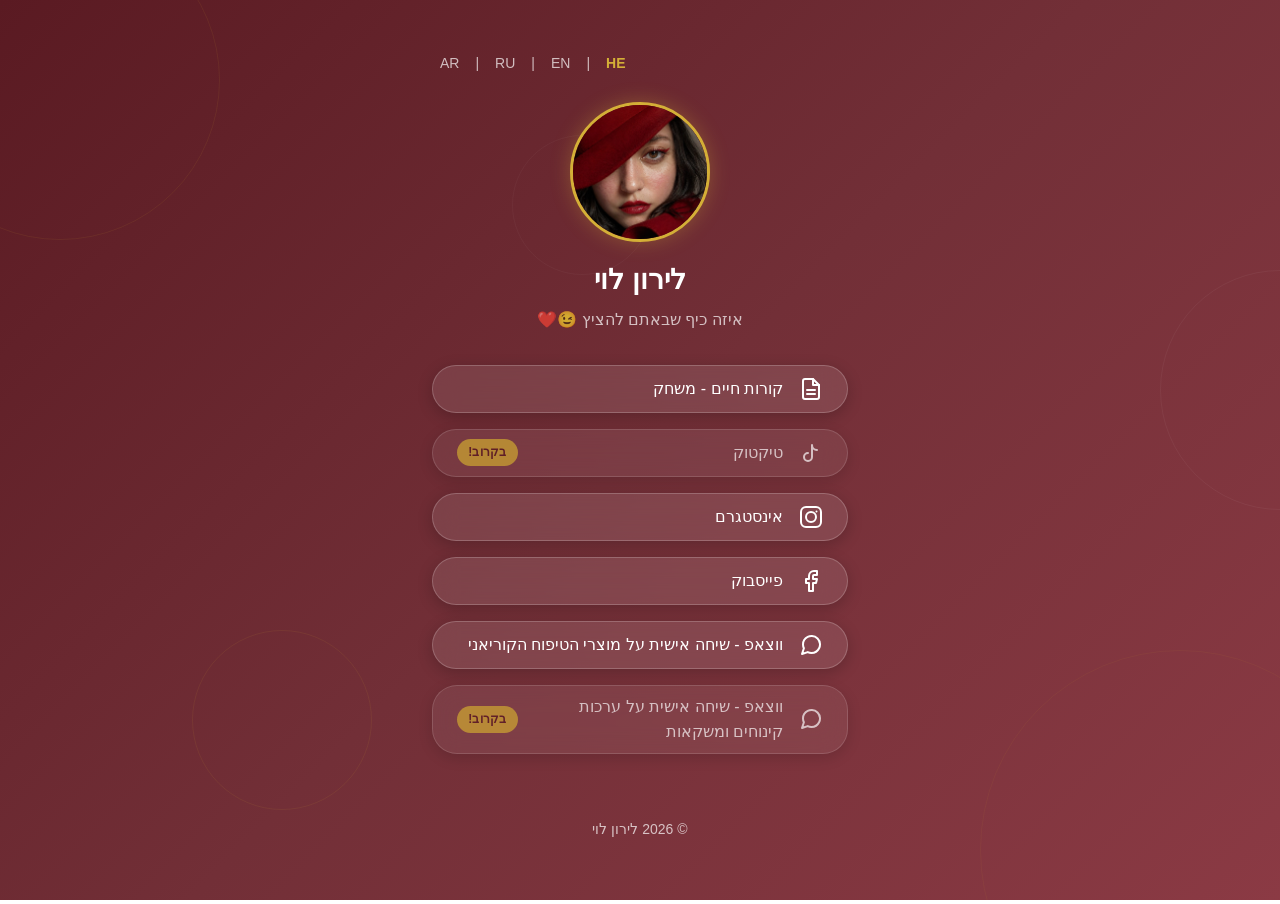
<file: index.html>
<!DOCTYPE html>
<html lang="he" dir="rtl">
<head>
  <meta charset="UTF-8">
  <meta name="viewport" content="width=device-width, initial-scale=1.0">
  <title>לירון לוי - יועצת טיפוח ובריאות</title>

  <!-- OG Meta Tags -->
  <meta property="og:title" content="לירון לוי - יועצת טיפוח ובריאות">
  <meta property="og:description" content="יועצת טיפוח ובריאות - קישורים ויצירת קשר">
  <meta property="og:type" content="website">
  <meta property="og:url" content="https://lironlevill.github.io/Liron-Levi/">

  <!-- Inline SVG Favicon -->
  <link rel="icon" type="image/svg+xml" href="data:image/svg+xml,%3Csvg xmlns='http://www.w3.org/2000/svg' viewBox='0 0 32 32'%3E%3Crect width='32' height='32' rx='8' fill='%23722F37'/%3E%3Ctext x='50%25' y='55%25' dominant-baseline='middle' text-anchor='middle' font-family='sans-serif' font-weight='bold' font-size='14' fill='%23D4AF37'%3ELL%3C/text%3E%3C/svg%3E">

  <link rel="stylesheet" href="style.css">
</head>
<body>

  <div class="bg-decor" aria-hidden="true">
    <span class="bg-orb bg-orb--1"></span>
    <span class="bg-orb bg-orb--2"></span>
    <span class="bg-orb bg-orb--3"></span>
    <span class="bg-orb bg-orb--4"></span>
    <span class="bg-orb bg-orb--5"></span>
  </div>

  <main class="container">

    <!-- Language Switcher -->
    <nav class="lang-switcher" aria-label="בחירת שפה">
      <a href="index.html" class="active" aria-label="עברית">HE</a>
      <span class="separator" aria-hidden="true">|</span>
      <a href="en.html" aria-label="English">EN</a>
      <span class="separator" aria-hidden="true">|</span>
      <a href="ru.html" aria-label="Русский">RU</a>
      <span class="separator" aria-hidden="true">|</span>
      <a href="ar.html" aria-label="العربية">AR</a>
    </nav>

    <!-- Profile -->
    <section class="profile">
      <div class="profile-circle">
        <img class="profile-image" src="photos/profile-main.jpg" alt="לירון לוי" width="120" height="120">
      </div>
      <h1 class="profile-name">לירון לוי</h1>
      <p class="profile-bio">איזה כיף שבאתם להציץ 😉❤️</p>
    </section>

    <!-- Link Buttons -->
    <div class="links">

      <!-- 1. Acting Resume -->
      <a href="resume.html" class="link-btn" aria-label="צפייה בקורות חיים - משחק">
        <span class="icon" aria-hidden="true">
          <svg xmlns="http://www.w3.org/2000/svg" width="24" height="24" viewBox="0 0 24 24" fill="none" stroke="currentColor" stroke-width="2" stroke-linecap="round" stroke-linejoin="round">
            <path d="M14 2H6a2 2 0 0 0-2 2v16a2 2 0 0 0 2 2h12a2 2 0 0 0 2-2V8z"/>
            <polyline points="14 2 14 8 20 8"/>
            <line x1="16" y1="13" x2="8" y2="13"/>
            <line x1="16" y1="17" x2="8" y2="17"/>
          </svg>
        </span>
        <span class="label">קורות חיים - משחק</span>
      </a>

      <!-- 2. TikTok (Coming Soon) -->
      <div class="link-btn link-btn--soon">
        <span class="icon" aria-hidden="true">
          <svg xmlns="http://www.w3.org/2000/svg" width="24" height="24" viewBox="0 0 24 24" fill="none" stroke="currentColor" stroke-width="2" stroke-linecap="round" stroke-linejoin="round">
            <path d="M9 12a4 4 0 1 0 4 4V4a5 5 0 0 0 5 5"/>
          </svg>
        </span>
        <span class="label">טיקטוק</span>
        <span class="soon-badge">בקרוב!</span>
      </div>

      <!-- 3. Instagram -->
      <a href="https://www.instagram.com/lironlevi.369" target="_blank" rel="noopener noreferrer" class="link-btn" aria-label="מעבר לאינסטגרם">
        <span class="icon" aria-hidden="true">
          <svg xmlns="http://www.w3.org/2000/svg" width="24" height="24" viewBox="0 0 24 24" fill="none" stroke="currentColor" stroke-width="2" stroke-linecap="round" stroke-linejoin="round">
            <rect x="2" y="2" width="20" height="20" rx="5" ry="5"/>
            <circle cx="12" cy="12" r="5"/>
            <line x1="17.5" y1="6.5" x2="17.51" y2="6.5"/>
          </svg>
        </span>
        <span class="label">אינסטגרם</span>
      </a>

      <!-- 4. Facebook -->
      <a href="https://www.facebook.com/share/1E9WbmfY9u/" target="_blank" rel="noopener noreferrer" class="link-btn" aria-label="מעבר לפייסבוק">
        <span class="icon" aria-hidden="true">
          <svg xmlns="http://www.w3.org/2000/svg" width="24" height="24" viewBox="0 0 24 24" fill="none" stroke="currentColor" stroke-width="2" stroke-linecap="round" stroke-linejoin="round">
            <path d="M18 2h-3a5 5 0 0 0-5 5v3H7v4h3v8h4v-8h3l1-4h-4V7a1 1 0 0 1 1-1h3z"/>
          </svg>
        </span>
        <span class="label">פייסבוק</span>
      </a>

      <!-- 5. WhatsApp - Korean Skincare -->
      <a href="https://wa.me/972526086035?text=%D7%94%D7%99%D7%99%20%D7%9C%D7%99%D7%A8%D7%95%D7%9F%2C%20%D7%A8%D7%A6%D7%99%D7%AA%D7%99%20%D7%9C%D7%A9%D7%9E%D7%95%D7%A2%20%D7%A2%D7%9C%20%D7%9E%D7%95%D7%A6%D7%A8%D7%99%20%D7%94%D7%98%D7%99%D7%A4%D7%95%D7%97%20%D7%94%D7%A7%D7%95%D7%A8%D7%99%D7%90%D7%A0%D7%99%20%D7%A9%D7%9C%D7%9A%21%20%D7%94%D7%92%D7%A2%D7%AA%D7%99%20%D7%9E%D7%94%D7%A7%D7%99%D7%A9%D7%95%D7%A8%20%D7%A9%D7%9C%20%D7%94%D7%93%D7%A3%20%D7%A0%D7%97%D7%99%D7%AA%D7%94%2C%20%D7%90%D7%A9%D7%9E%D7%97%20%D7%9C%D7%9E%D7%A2%D7%A0%D7%94." target="_blank" rel="noopener noreferrer" class="link-btn" aria-label="שיחה אישית בוואטסאפ על מוצרי הטיפוח הקוריאני">
        <span class="icon" aria-hidden="true">
          <svg xmlns="http://www.w3.org/2000/svg" width="24" height="24" viewBox="0 0 24 24" fill="none" stroke="currentColor" stroke-width="2" stroke-linecap="round" stroke-linejoin="round">
            <path d="M21 11.5a8.38 8.38 0 0 1-.9 3.8 8.5 8.5 0 0 1-7.6 4.7 8.38 8.38 0 0 1-3.8-.9L3 21l1.9-5.7a8.38 8.38 0 0 1-.9-3.8 8.5 8.5 0 0 1 4.7-7.6 8.38 8.38 0 0 1 3.8-.9h.5a8.48 8.48 0 0 1 8 8v.5z"/>
          </svg>
        </span>
        <span class="label">ווצאפ - שיחה אישית על מוצרי הטיפוח הקוריאני</span>
      </a>

      <!-- 6. WhatsApp - Dessert & Drink Sets (Coming Soon) -->
      <div class="link-btn link-btn--soon">
        <span class="icon" aria-hidden="true">
          <svg xmlns="http://www.w3.org/2000/svg" width="24" height="24" viewBox="0 0 24 24" fill="none" stroke="currentColor" stroke-width="2" stroke-linecap="round" stroke-linejoin="round">
            <path d="M21 11.5a8.38 8.38 0 0 1-.9 3.8 8.5 8.5 0 0 1-7.6 4.7 8.38 8.38 0 0 1-3.8-.9L3 21l1.9-5.7a8.38 8.38 0 0 1-.9-3.8 8.5 8.5 0 0 1 4.7-7.6 8.38 8.38 0 0 1 3.8-.9h.5a8.48 8.48 0 0 1 8 8v.5z"/>
          </svg>
        </span>
        <span class="label">ווצאפ - שיחה אישית על ערכות קינוחים ומשקאות</span>
        <span class="soon-badge">בקרוב!</span>
      </div>

    </div>

    <!-- Footer -->
    <footer class="footer">
      <p>&copy; 2026 לירון לוי</p>
    </footer>

  </main>

</body>
</html>
</file>
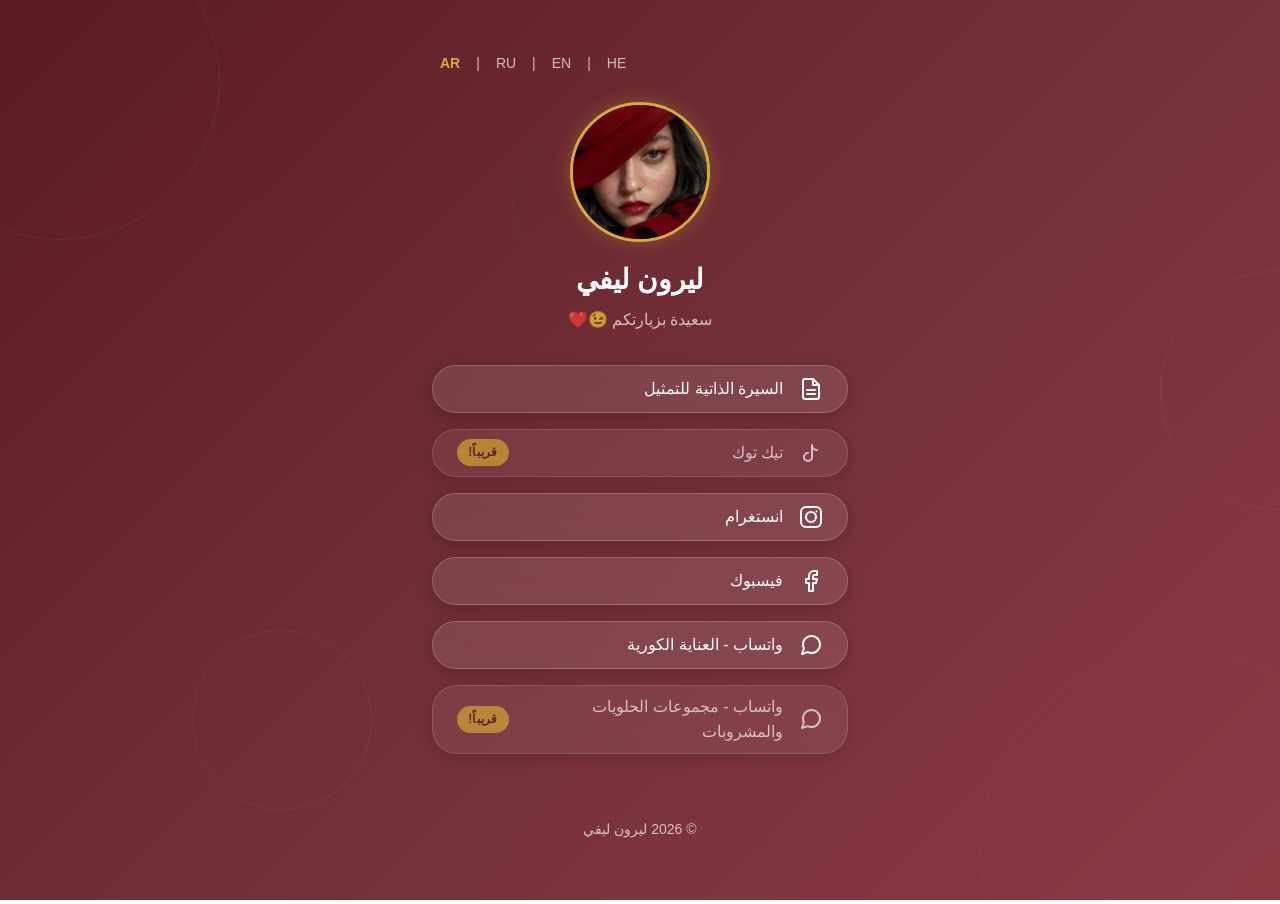
<file: ar.html>
<!DOCTYPE html>
<html lang="ar" dir="rtl">
<head>
  <meta charset="UTF-8">
  <meta name="viewport" content="width=device-width, initial-scale=1.0">
  <title>ليرون ليفي - مستشارة جمال وعافية</title>

  <!-- OG Meta Tags -->
  <meta property="og:title" content="ليرون ليفي - مستشارة جمال وعافية">
  <meta property="og:description" content="مستشارة جمال وعافية - روابط وتواصل">
  <meta property="og:type" content="website">
  <meta property="og:url" content="https://lironlevill.github.io/Liron-Levi/ar.html">

  <!-- Inline SVG Favicon -->
  <link rel="icon" type="image/svg+xml" href="data:image/svg+xml,%3Csvg xmlns='http://www.w3.org/2000/svg' viewBox='0 0 32 32'%3E%3Crect width='32' height='32' rx='8' fill='%23722F37'/%3E%3Ctext x='50%25' y='55%25' dominant-baseline='middle' text-anchor='middle' font-family='sans-serif' font-weight='bold' font-size='14' fill='%23D4AF37'%3ELL%3C/text%3E%3C/svg%3E">

  <link rel="stylesheet" href="style.css">
</head>
<body>

  <div class="bg-decor" aria-hidden="true">
    <span class="bg-orb bg-orb--1"></span>
    <span class="bg-orb bg-orb--2"></span>
    <span class="bg-orb bg-orb--3"></span>
    <span class="bg-orb bg-orb--4"></span>
    <span class="bg-orb bg-orb--5"></span>
  </div>

  <main class="container">

    <!-- Language Switcher -->
    <nav class="lang-switcher" aria-label="اختيار اللغة">
      <a href="index.html" aria-label="العبرية">HE</a>
      <span class="separator" aria-hidden="true">|</span>
      <a href="en.html" aria-label="الإنجليزية">EN</a>
      <span class="separator" aria-hidden="true">|</span>
      <a href="ru.html" aria-label="الروسية">RU</a>
      <span class="separator" aria-hidden="true">|</span>
      <a href="ar.html" class="active" aria-label="العربية">AR</a>
    </nav>

    <!-- Profile -->
    <section class="profile">
      <div class="profile-circle">
        <img class="profile-image" src="photos/profile-main.jpg" alt="ليرون ليفي" width="120" height="120">
      </div>
      <h1 class="profile-name">ليرون ليفي</h1>
      <p class="profile-bio">سعيدة بزيارتكم 😉❤️</p>
    </section>

    <!-- Link Buttons -->
    <div class="links">

      <!-- 1. Acting Resume -->
      <a href="resume.html" class="link-btn" aria-label="عرض السيرة الذاتية للتمثيل">
        <span class="icon" aria-hidden="true">
          <svg xmlns="http://www.w3.org/2000/svg" width="24" height="24" viewBox="0 0 24 24" fill="none" stroke="currentColor" stroke-width="2" stroke-linecap="round" stroke-linejoin="round">
            <path d="M14 2H6a2 2 0 0 0-2 2v16a2 2 0 0 0 2 2h12a2 2 0 0 0 2-2V8z"/>
            <polyline points="14 2 14 8 20 8"/>
            <line x1="16" y1="13" x2="8" y2="13"/>
            <line x1="16" y1="17" x2="8" y2="17"/>
          </svg>
        </span>
        <span class="label">السيرة الذاتية للتمثيل</span>
      </a>

      <!-- 2. TikTok (Coming Soon) -->
      <div class="link-btn link-btn--soon">
        <span class="icon" aria-hidden="true">
          <svg xmlns="http://www.w3.org/2000/svg" width="24" height="24" viewBox="0 0 24 24" fill="none" stroke="currentColor" stroke-width="2" stroke-linecap="round" stroke-linejoin="round">
            <path d="M9 12a4 4 0 1 0 4 4V4a5 5 0 0 0 5 5"/>
          </svg>
        </span>
        <span class="label">تيك توك</span>
        <span class="soon-badge">قريباً!</span>
      </div>

      <!-- 3. Instagram -->
      <a href="https://www.instagram.com/lironlevi.369" target="_blank" rel="noopener noreferrer" class="link-btn" aria-label="زيارة حساب انستغرام">
        <span class="icon" aria-hidden="true">
          <svg xmlns="http://www.w3.org/2000/svg" width="24" height="24" viewBox="0 0 24 24" fill="none" stroke="currentColor" stroke-width="2" stroke-linecap="round" stroke-linejoin="round">
            <rect x="2" y="2" width="20" height="20" rx="5" ry="5"/>
            <circle cx="12" cy="12" r="5"/>
            <line x1="17.5" y1="6.5" x2="17.51" y2="6.5"/>
          </svg>
        </span>
        <span class="label">انستغرام</span>
      </a>

      <!-- 4. Facebook -->
      <a href="https://www.facebook.com/share/1E9WbmfY9u/" target="_blank" rel="noopener noreferrer" class="link-btn" aria-label="زيارة حساب فيسبوك">
        <span class="icon" aria-hidden="true">
          <svg xmlns="http://www.w3.org/2000/svg" width="24" height="24" viewBox="0 0 24 24" fill="none" stroke="currentColor" stroke-width="2" stroke-linecap="round" stroke-linejoin="round">
            <path d="M18 2h-3a5 5 0 0 0-5 5v3H7v4h3v8h4v-8h3l1-4h-4V7a1 1 0 0 1 1-1h3z"/>
          </svg>
        </span>
        <span class="label">فيسبوك</span>
      </a>

      <!-- 5. WhatsApp - Korean Skincare -->
      <a href="https://wa.me/972526086035?text=AR%20%7C%20%D7%94%D7%99%D7%99%20%D7%9C%D7%99%D7%A8%D7%95%D7%9F%2C%20%D7%A8%D7%A6%D7%99%D7%AA%D7%99%20%D7%9C%D7%A9%D7%9E%D7%95%D7%A2%20%D7%A2%D7%9C%20%D7%9E%D7%95%D7%A6%D7%A8%D7%99%20%D7%94%D7%98%D7%99%D7%A4%D7%95%D7%97%20%D7%94%D7%A7%D7%95%D7%A8%D7%99%D7%90%D7%A0%D7%99%20%D7%A9%D7%9C%D7%9A%21%20%D7%94%D7%92%D7%A2%D7%AA%D7%99%20%D7%9E%D7%94%D7%A7%D7%99%D7%A9%D7%95%D7%A8%20%D7%A9%D7%9C%20%D7%94%D7%93%D7%A3%20%D7%A0%D7%97%D7%99%D7%AA%D7%94%2C%20%D7%90%D7%A9%D7%9E%D7%97%20%D7%9C%D7%9E%D7%A2%D7%A0%D7%94." target="_blank" rel="noopener noreferrer" class="link-btn" aria-label="واتساب - العناية الكورية">
        <span class="icon" aria-hidden="true">
          <svg xmlns="http://www.w3.org/2000/svg" width="24" height="24" viewBox="0 0 24 24" fill="none" stroke="currentColor" stroke-width="2" stroke-linecap="round" stroke-linejoin="round">
            <path d="M21 11.5a8.38 8.38 0 0 1-.9 3.8 8.5 8.5 0 0 1-7.6 4.7 8.38 8.38 0 0 1-3.8-.9L3 21l1.9-5.7a8.38 8.38 0 0 1-.9-3.8 8.5 8.5 0 0 1 4.7-7.6 8.38 8.38 0 0 1 3.8-.9h.5a8.48 8.48 0 0 1 8 8v.5z"/>
          </svg>
        </span>
        <span class="label">واتساب - العناية الكورية</span>
      </a>

      <!-- 6. WhatsApp - Dessert & Drink Sets (Coming Soon) -->
      <div class="link-btn link-btn--soon">
        <span class="icon" aria-hidden="true">
          <svg xmlns="http://www.w3.org/2000/svg" width="24" height="24" viewBox="0 0 24 24" fill="none" stroke="currentColor" stroke-width="2" stroke-linecap="round" stroke-linejoin="round">
            <path d="M21 11.5a8.38 8.38 0 0 1-.9 3.8 8.5 8.5 0 0 1-7.6 4.7 8.38 8.38 0 0 1-3.8-.9L3 21l1.9-5.7a8.38 8.38 0 0 1-.9-3.8 8.5 8.5 0 0 1 4.7-7.6 8.38 8.38 0 0 1 3.8-.9h.5a8.48 8.48 0 0 1 8 8v.5z"/>
          </svg>
        </span>
        <span class="label">واتساب - مجموعات الحلويات والمشروبات</span>
        <span class="soon-badge">قريباً!</span>
      </div>

    </div>

    <!-- Footer -->
    <footer class="footer">
      <p>&copy; 2026 ليرون ليفي</p>
    </footer>

  </main>

</body>
</html>
</file>
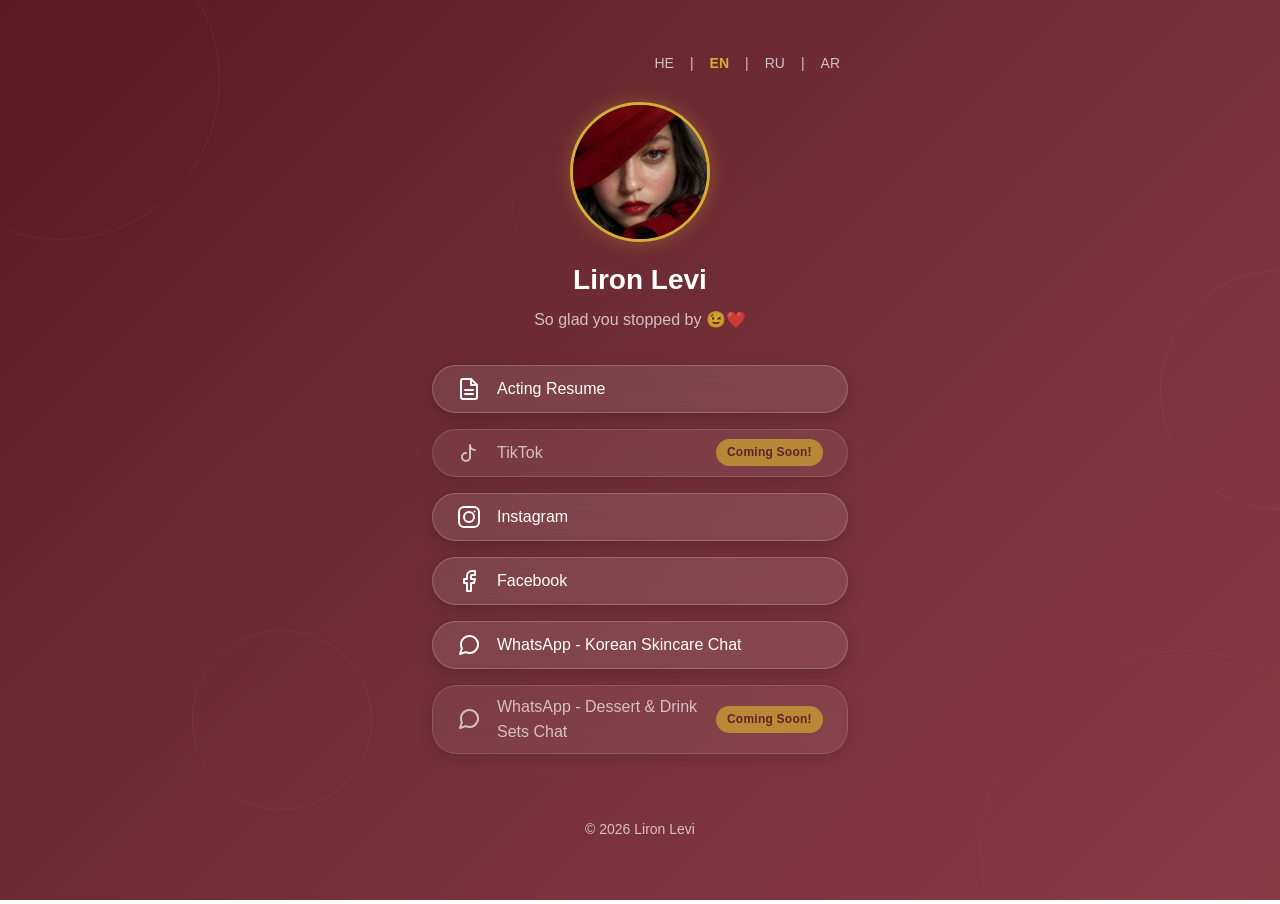
<file: en.html>
<!DOCTYPE html>
<html lang="en" dir="ltr">
<head>
  <meta charset="UTF-8">
  <meta name="viewport" content="width=device-width, initial-scale=1.0">
  <title>Liron Levi - Beauty & Wellness Consultant</title>

  <!-- OG Meta Tags -->
  <meta property="og:title" content="Liron Levi - Beauty & Wellness Consultant">
  <meta property="og:description" content="Beauty & Wellness Consultant - Links and Contact">
  <meta property="og:type" content="website">
  <meta property="og:url" content="https://lironlevill.github.io/Liron-Levi/en.html">

  <!-- Inline SVG Favicon -->
  <link rel="icon" type="image/svg+xml" href="data:image/svg+xml,%3Csvg xmlns='http://www.w3.org/2000/svg' viewBox='0 0 32 32'%3E%3Crect width='32' height='32' rx='8' fill='%23722F37'/%3E%3Ctext x='50%25' y='55%25' dominant-baseline='middle' text-anchor='middle' font-family='sans-serif' font-weight='bold' font-size='14' fill='%23D4AF37'%3ELL%3C/text%3E%3C/svg%3E">

  <link rel="stylesheet" href="style.css">
</head>
<body>

  <div class="bg-decor" aria-hidden="true">
    <span class="bg-orb bg-orb--1"></span>
    <span class="bg-orb bg-orb--2"></span>
    <span class="bg-orb bg-orb--3"></span>
    <span class="bg-orb bg-orb--4"></span>
    <span class="bg-orb bg-orb--5"></span>
  </div>

  <main class="container">

    <!-- Language Switcher -->
    <nav class="lang-switcher" aria-label="Language selection">
      <a href="index.html" aria-label="Hebrew">HE</a>
      <span class="separator" aria-hidden="true">|</span>
      <a href="en.html" class="active" aria-label="English">EN</a>
      <span class="separator" aria-hidden="true">|</span>
      <a href="ru.html" aria-label="Russian">RU</a>
      <span class="separator" aria-hidden="true">|</span>
      <a href="ar.html" aria-label="Arabic">AR</a>
    </nav>

    <!-- Profile -->
    <section class="profile">
      <div class="profile-circle">
        <img class="profile-image" src="photos/profile-main.jpg" alt="Liron Levi" width="120" height="120">
      </div>
      <h1 class="profile-name">Liron Levi</h1>
      <p class="profile-bio">So glad you stopped by 😉❤️</p>
    </section>

    <!-- Link Buttons -->
    <div class="links">

      <!-- 1. Acting Resume -->
      <a href="resume-en.html" class="link-btn" aria-label="View acting resume">
        <span class="icon" aria-hidden="true">
          <svg xmlns="http://www.w3.org/2000/svg" width="24" height="24" viewBox="0 0 24 24" fill="none" stroke="currentColor" stroke-width="2" stroke-linecap="round" stroke-linejoin="round">
            <path d="M14 2H6a2 2 0 0 0-2 2v16a2 2 0 0 0 2 2h12a2 2 0 0 0 2-2V8z"/>
            <polyline points="14 2 14 8 20 8"/>
            <line x1="16" y1="13" x2="8" y2="13"/>
            <line x1="16" y1="17" x2="8" y2="17"/>
          </svg>
        </span>
        <span class="label">Acting Resume</span>
      </a>

      <!-- 2. TikTok (Coming Soon) -->
      <div class="link-btn link-btn--soon">
        <span class="icon" aria-hidden="true">
          <svg xmlns="http://www.w3.org/2000/svg" width="24" height="24" viewBox="0 0 24 24" fill="none" stroke="currentColor" stroke-width="2" stroke-linecap="round" stroke-linejoin="round">
            <path d="M9 12a4 4 0 1 0 4 4V4a5 5 0 0 0 5 5"/>
          </svg>
        </span>
        <span class="label">TikTok</span>
        <span class="soon-badge">Coming Soon!</span>
      </div>

      <!-- 3. Instagram -->
      <a href="https://www.instagram.com/lironlevi.369" target="_blank" rel="noopener noreferrer" class="link-btn" aria-label="Visit Instagram profile">
        <span class="icon" aria-hidden="true">
          <svg xmlns="http://www.w3.org/2000/svg" width="24" height="24" viewBox="0 0 24 24" fill="none" stroke="currentColor" stroke-width="2" stroke-linecap="round" stroke-linejoin="round">
            <rect x="2" y="2" width="20" height="20" rx="5" ry="5"/>
            <circle cx="12" cy="12" r="5"/>
            <line x1="17.5" y1="6.5" x2="17.51" y2="6.5"/>
          </svg>
        </span>
        <span class="label">Instagram</span>
      </a>

      <!-- 4. Facebook -->
      <a href="https://www.facebook.com/share/1E9WbmfY9u/" target="_blank" rel="noopener noreferrer" class="link-btn" aria-label="Visit Facebook profile">
        <span class="icon" aria-hidden="true">
          <svg xmlns="http://www.w3.org/2000/svg" width="24" height="24" viewBox="0 0 24 24" fill="none" stroke="currentColor" stroke-width="2" stroke-linecap="round" stroke-linejoin="round">
            <path d="M18 2h-3a5 5 0 0 0-5 5v3H7v4h3v8h4v-8h3l1-4h-4V7a1 1 0 0 1 1-1h3z"/>
          </svg>
        </span>
        <span class="label">Facebook</span>
      </a>

      <!-- 5. WhatsApp - Korean Skincare -->
      <a href="https://wa.me/972526086035?text=EN%20%7C%20%D7%94%D7%99%D7%99%20%D7%9C%D7%99%D7%A8%D7%95%D7%9F%2C%20%D7%A8%D7%A6%D7%99%D7%AA%D7%99%20%D7%9C%D7%A9%D7%9E%D7%95%D7%A2%20%D7%A2%D7%9C%20%D7%9E%D7%95%D7%A6%D7%A8%D7%99%20%D7%94%D7%98%D7%99%D7%A4%D7%95%D7%97%20%D7%94%D7%A7%D7%95%D7%A8%D7%99%D7%90%D7%A0%D7%99%20%D7%A9%D7%9C%D7%9A%21%20%D7%94%D7%92%D7%A2%D7%AA%D7%99%20%D7%9E%D7%94%D7%A7%D7%99%D7%A9%D7%95%D7%A8%20%D7%A9%D7%9C%20%D7%94%D7%93%D7%A3%20%D7%A0%D7%97%D7%99%D7%AA%D7%94%2C%20%D7%90%D7%A9%D7%9E%D7%97%20%D7%9C%D7%9E%D7%A2%D7%A0%D7%94." target="_blank" rel="noopener noreferrer" class="link-btn" aria-label="WhatsApp - Korean Skincare chat">
        <span class="icon" aria-hidden="true">
          <svg xmlns="http://www.w3.org/2000/svg" width="24" height="24" viewBox="0 0 24 24" fill="none" stroke="currentColor" stroke-width="2" stroke-linecap="round" stroke-linejoin="round">
            <path d="M21 11.5a8.38 8.38 0 0 1-.9 3.8 8.5 8.5 0 0 1-7.6 4.7 8.38 8.38 0 0 1-3.8-.9L3 21l1.9-5.7a8.38 8.38 0 0 1-.9-3.8 8.5 8.5 0 0 1 4.7-7.6 8.38 8.38 0 0 1 3.8-.9h.5a8.48 8.48 0 0 1 8 8v.5z"/>
          </svg>
        </span>
        <span class="label">WhatsApp - Korean Skincare Chat</span>
      </a>

      <!-- 6. WhatsApp - Dessert & Drink Sets (Coming Soon) -->
      <div class="link-btn link-btn--soon">
        <span class="icon" aria-hidden="true">
          <svg xmlns="http://www.w3.org/2000/svg" width="24" height="24" viewBox="0 0 24 24" fill="none" stroke="currentColor" stroke-width="2" stroke-linecap="round" stroke-linejoin="round">
            <path d="M21 11.5a8.38 8.38 0 0 1-.9 3.8 8.5 8.5 0 0 1-7.6 4.7 8.38 8.38 0 0 1-3.8-.9L3 21l1.9-5.7a8.38 8.38 0 0 1-.9-3.8 8.5 8.5 0 0 1 4.7-7.6 8.38 8.38 0 0 1 3.8-.9h.5a8.48 8.48 0 0 1 8 8v.5z"/>
          </svg>
        </span>
        <span class="label">WhatsApp - Dessert &amp; Drink Sets Chat</span>
        <span class="soon-badge">Coming Soon!</span>
      </div>

    </div>

    <!-- Footer -->
    <footer class="footer">
      <p>&copy; 2026 Liron Levi</p>
    </footer>

  </main>

</body>
</html>
</file>
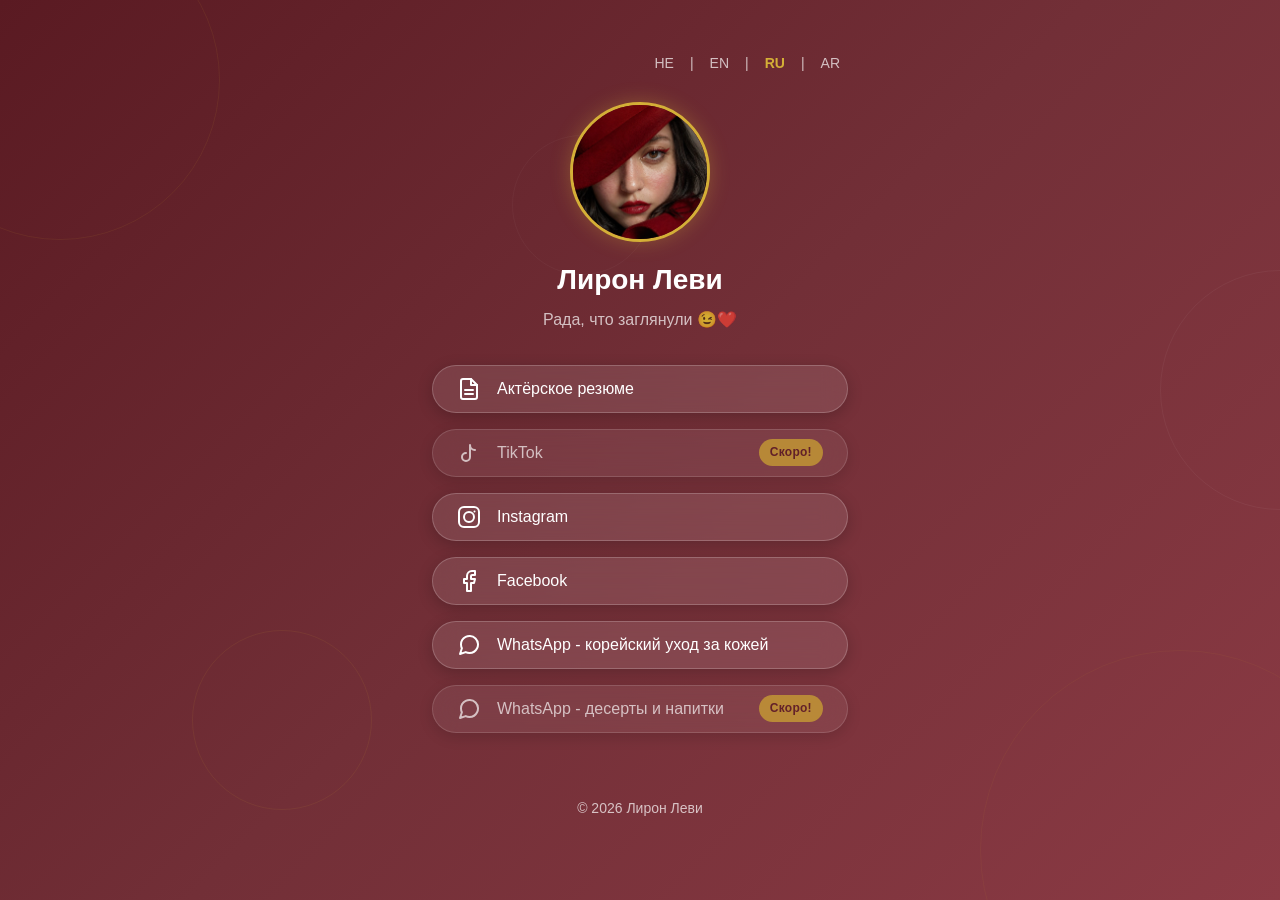
<file: ru.html>
<!DOCTYPE html>
<html lang="ru" dir="ltr">
<head>
  <meta charset="UTF-8">
  <meta name="viewport" content="width=device-width, initial-scale=1.0">
  <title>Лирон Леви - Консультант по красоте и здоровью</title>

  <!-- OG Meta Tags -->
  <meta property="og:title" content="Лирон Леви - Консультант по красоте и здоровью">
  <meta property="og:description" content="Консультант по красоте и здоровью - ссылки и контакты">
  <meta property="og:type" content="website">
  <meta property="og:url" content="https://lironlevill.github.io/Liron-Levi/ru.html">

  <!-- Inline SVG Favicon -->
  <link rel="icon" type="image/svg+xml" href="data:image/svg+xml,%3Csvg xmlns='http://www.w3.org/2000/svg' viewBox='0 0 32 32'%3E%3Crect width='32' height='32' rx='8' fill='%23722F37'/%3E%3Ctext x='50%25' y='55%25' dominant-baseline='middle' text-anchor='middle' font-family='sans-serif' font-weight='bold' font-size='14' fill='%23D4AF37'%3ELL%3C/text%3E%3C/svg%3E">

  <link rel="stylesheet" href="style.css">
</head>
<body>

  <div class="bg-decor" aria-hidden="true">
    <span class="bg-orb bg-orb--1"></span>
    <span class="bg-orb bg-orb--2"></span>
    <span class="bg-orb bg-orb--3"></span>
    <span class="bg-orb bg-orb--4"></span>
    <span class="bg-orb bg-orb--5"></span>
  </div>

  <main class="container">

    <!-- Language Switcher -->
    <nav class="lang-switcher" aria-label="Выбор языка">
      <a href="index.html" aria-label="Иврит">HE</a>
      <span class="separator" aria-hidden="true">|</span>
      <a href="en.html" aria-label="Английский">EN</a>
      <span class="separator" aria-hidden="true">|</span>
      <a href="ru.html" class="active" aria-label="Русский">RU</a>
      <span class="separator" aria-hidden="true">|</span>
      <a href="ar.html" aria-label="Арабский">AR</a>
    </nav>

    <!-- Profile -->
    <section class="profile">
      <div class="profile-circle">
        <img class="profile-image" src="photos/profile-main.jpg" alt="Лирон Леви" width="120" height="120">
      </div>
      <h1 class="profile-name">Лирон Леви</h1>
      <p class="profile-bio">Рада, что заглянули 😉❤️</p>
    </section>

    <!-- Link Buttons -->
    <div class="links">

      <!-- 1. Acting Resume -->
      <a href="resume.html" class="link-btn" aria-label="Открыть актёрское резюме">
        <span class="icon" aria-hidden="true">
          <svg xmlns="http://www.w3.org/2000/svg" width="24" height="24" viewBox="0 0 24 24" fill="none" stroke="currentColor" stroke-width="2" stroke-linecap="round" stroke-linejoin="round">
            <path d="M14 2H6a2 2 0 0 0-2 2v16a2 2 0 0 0 2 2h12a2 2 0 0 0 2-2V8z"/>
            <polyline points="14 2 14 8 20 8"/>
            <line x1="16" y1="13" x2="8" y2="13"/>
            <line x1="16" y1="17" x2="8" y2="17"/>
          </svg>
        </span>
        <span class="label">Актёрское резюме</span>
      </a>

      <!-- 2. TikTok (Coming Soon) -->
      <div class="link-btn link-btn--soon">
        <span class="icon" aria-hidden="true">
          <svg xmlns="http://www.w3.org/2000/svg" width="24" height="24" viewBox="0 0 24 24" fill="none" stroke="currentColor" stroke-width="2" stroke-linecap="round" stroke-linejoin="round">
            <path d="M9 12a4 4 0 1 0 4 4V4a5 5 0 0 0 5 5"/>
          </svg>
        </span>
        <span class="label">TikTok</span>
        <span class="soon-badge">Скоро!</span>
      </div>

      <!-- 3. Instagram -->
      <a href="https://www.instagram.com/lironlevi.369" target="_blank" rel="noopener noreferrer" class="link-btn" aria-label="Открыть Instagram">
        <span class="icon" aria-hidden="true">
          <svg xmlns="http://www.w3.org/2000/svg" width="24" height="24" viewBox="0 0 24 24" fill="none" stroke="currentColor" stroke-width="2" stroke-linecap="round" stroke-linejoin="round">
            <rect x="2" y="2" width="20" height="20" rx="5" ry="5"/>
            <circle cx="12" cy="12" r="5"/>
            <line x1="17.5" y1="6.5" x2="17.51" y2="6.5"/>
          </svg>
        </span>
        <span class="label">Instagram</span>
      </a>

      <!-- 4. Facebook -->
      <a href="https://www.facebook.com/share/1E9WbmfY9u/" target="_blank" rel="noopener noreferrer" class="link-btn" aria-label="Открыть Facebook">
        <span class="icon" aria-hidden="true">
          <svg xmlns="http://www.w3.org/2000/svg" width="24" height="24" viewBox="0 0 24 24" fill="none" stroke="currentColor" stroke-width="2" stroke-linecap="round" stroke-linejoin="round">
            <path d="M18 2h-3a5 5 0 0 0-5 5v3H7v4h3v8h4v-8h3l1-4h-4V7a1 1 0 0 1 1-1h3z"/>
          </svg>
        </span>
        <span class="label">Facebook</span>
      </a>

      <!-- 5. WhatsApp - Korean Skincare -->
      <a href="https://wa.me/972526086035?text=RU%20%7C%20%D7%94%D7%99%D7%99%20%D7%9C%D7%99%D7%A8%D7%95%D7%9F%2C%20%D7%A8%D7%A6%D7%99%D7%AA%D7%99%20%D7%9C%D7%A9%D7%9E%D7%95%D7%A2%20%D7%A2%D7%9C%20%D7%9E%D7%95%D7%A6%D7%A8%D7%99%20%D7%94%D7%98%D7%99%D7%A4%D7%95%D7%97%20%D7%94%D7%A7%D7%95%D7%A8%D7%99%D7%90%D7%A0%D7%99%20%D7%A9%D7%9C%D7%9A%21%20%D7%94%D7%92%D7%A2%D7%AA%D7%99%20%D7%9E%D7%94%D7%A7%D7%99%D7%A9%D7%95%D7%A8%20%D7%A9%D7%9C%20%D7%94%D7%93%D7%A3%20%D7%A0%D7%97%D7%99%D7%AA%D7%94%2C%20%D7%90%D7%A9%D7%9E%D7%97%20%D7%9C%D7%9E%D7%A2%D7%A0%D7%94." target="_blank" rel="noopener noreferrer" class="link-btn" aria-label="WhatsApp - корейский уход за кожей">
        <span class="icon" aria-hidden="true">
          <svg xmlns="http://www.w3.org/2000/svg" width="24" height="24" viewBox="0 0 24 24" fill="none" stroke="currentColor" stroke-width="2" stroke-linecap="round" stroke-linejoin="round">
            <path d="M21 11.5a8.38 8.38 0 0 1-.9 3.8 8.5 8.5 0 0 1-7.6 4.7 8.38 8.38 0 0 1-3.8-.9L3 21l1.9-5.7a8.38 8.38 0 0 1-.9-3.8 8.5 8.5 0 0 1 4.7-7.6 8.38 8.38 0 0 1 3.8-.9h.5a8.48 8.48 0 0 1 8 8v.5z"/>
          </svg>
        </span>
        <span class="label">WhatsApp - корейский уход за кожей</span>
      </a>

      <!-- 6. WhatsApp - Dessert & Drink Sets (Coming Soon) -->
      <div class="link-btn link-btn--soon">
        <span class="icon" aria-hidden="true">
          <svg xmlns="http://www.w3.org/2000/svg" width="24" height="24" viewBox="0 0 24 24" fill="none" stroke="currentColor" stroke-width="2" stroke-linecap="round" stroke-linejoin="round">
            <path d="M21 11.5a8.38 8.38 0 0 1-.9 3.8 8.5 8.5 0 0 1-7.6 4.7 8.38 8.38 0 0 1-3.8-.9L3 21l1.9-5.7a8.38 8.38 0 0 1-.9-3.8 8.5 8.5 0 0 1 4.7-7.6 8.38 8.38 0 0 1 3.8-.9h.5a8.48 8.48 0 0 1 8 8v.5z"/>
          </svg>
        </span>
        <span class="label">WhatsApp - десерты и напитки</span>
        <span class="soon-badge">Скоро!</span>
      </div>

    </div>

    <!-- Footer -->
    <footer class="footer">
      <p>&copy; 2026 Лирон Леви</p>
    </footer>

  </main>

</body>
</html>
</file>
<file: style.css>
/* ============================================
   Liron Levi - Link-in-Bio Landing Page
   Shared Stylesheet
   ============================================ */

/* === Custom Properties === */
:root {
  /* Colors */
  --color-primary: #722F37;
  --color-primary-dark: #5A1A22;
  --color-primary-light: #8B3A44;
  --color-accent: #D4AF37;
  --color-accent-light: #E8CC6E;
  --color-text: #FFFFFF;
  --color-text-muted: rgba(255, 255, 255, 0.7);

  /* Glassmorphism */
  --glass-bg: rgba(255, 255, 255, 0.1);
  --glass-bg-hover: rgba(255, 255, 255, 0.18);
  --glass-border: rgba(255, 255, 255, 0.2);
  --glass-blur: 12px;
  --glass-shadow: 0 4px 16px rgba(0, 0, 0, 0.2);

  /* Spacing */
  --space-xs: 0.25rem;
  --space-sm: 0.5rem;
  --space-md: 1rem;
  --space-lg: 1.5rem;
  --space-xl: 2rem;
  --space-2xl: 3rem;

  /* Border Radius */
  --radius-sm: 12px;
  --radius-md: 16px;
  --radius-lg: 25px;
  --radius-full: 50%;

  /* Typography */
  --font-family: -apple-system, BlinkMacSystemFont, "Segoe UI", Roboto,
    "Helvetica Neue", Arial, "Noto Sans", "Noto Sans Hebrew", "Noto Sans Arabic", sans-serif,
    "Apple Color Emoji", "Segoe UI Emoji";
  --font-size-sm: 0.875rem;
  --font-size-base: 1rem;
  --font-size-lg: 1.125rem;
  --font-size-xl: 1.5rem;
  --font-size-2xl: 1.75rem;
  --font-weight-normal: 400;
  --font-weight-medium: 500;
  --font-weight-bold: 700;

  /* Transitions */
  --transition-fast: 200ms ease;
  --transition-normal: 300ms ease;

  /* Layout */
  --container-max-width: 480px;
  --container-padding: 1.25rem;

  /* Profile */
  --profile-size: 120px;
  --profile-border-width: 3px;

  /* Resume page additions */
  --color-bg-cream: #F8F4ED;
  --color-bg-cream-soft: #EFE5D2;
  --color-bg-dark: #5A1A22;
  --color-bg-dark-soft: #722F37;
  --color-text-dark: #2D1418;
  --color-text-muted-dark: #6B4148;
  --color-gold-soft: #C9A24A;
  --decorative-line: rgba(114, 47, 55, 0.18);
  --r-shadow-soft: 0 8px 24px rgba(45, 20, 24, 0.08);
  --r-shadow-hover: 0 14px 32px rgba(45, 20, 24, 0.14);
  --r-ticker-duration: 40s;
}

/* === Reset === */
*,
*::before,
*::after {
  box-sizing: border-box;
  margin: 0;
  padding: 0;
}

html {
  font-size: 16px;
  -webkit-text-size-adjust: 100%;
}

body {
  font-family: var(--font-family);
  color: var(--color-text);
  line-height: 1.6;
  min-height: 100vh;
  background: linear-gradient(
    135deg,
    var(--color-primary-dark) 0%,
    var(--color-primary) 50%,
    var(--color-primary-light) 100%
  );
  background-attachment: fixed;
}

a {
  color: inherit;
  text-decoration: none;
}

ul {
  list-style: none;
}

/* === Container === */
.container {
  max-width: var(--container-max-width);
  margin-inline: auto;
  padding-inline: var(--container-padding);
  padding-block: var(--space-2xl);
}

/* === Language Switcher === */
.lang-switcher {
  display: flex;
  justify-content: flex-end;
  align-items: center;
  gap: var(--space-sm);
  margin-block-end: var(--space-lg);
  font-size: var(--font-size-sm);
}

.lang-switcher a {
  color: var(--color-text-muted);
  padding: var(--space-xs) var(--space-sm);
  transition: color var(--transition-fast);
  border-radius: 4px;
}

.lang-switcher a:hover,
.lang-switcher a:focus-visible {
  color: var(--color-accent);
}

.lang-switcher a.active {
  color: var(--color-accent);
  font-weight: var(--font-weight-bold);
}

.lang-switcher .separator {
  color: var(--color-text-muted);
  user-select: none;
}

/* === Profile Section === */
.profile {
  display: flex;
  flex-direction: column;
  align-items: center;
  text-align: center;
  margin-block-end: var(--space-xl);
}

.profile-circle {
  width: var(--profile-size);
  height: var(--profile-size);
  border-radius: var(--radius-full);
  border: var(--profile-border-width) solid var(--color-accent);
  background: var(--color-primary-dark);
  display: flex;
  align-items: center;
  justify-content: center;
  margin-block-end: var(--space-md);
  box-shadow: 0 0 20px rgba(212, 175, 55, 0.3);
}

.profile-circle .initials {
  font-size: var(--font-size-2xl);
  font-weight: var(--font-weight-bold);
  color: var(--color-accent);
  letter-spacing: 0.05em;
}

/* === Profile photo === */
.profile-image {
  width: 100%;
  height: 100%;
  object-fit: cover;
  object-position: center top;
  border-radius: var(--radius-full);
  display: block;
}
.profile-circle .initials {
  display: none;
}

.profile-name {
  font-size: var(--font-size-xl);
  font-weight: var(--font-weight-bold);
  margin-block-end: var(--space-xs);
}

.profile-bio {
  font-size: var(--font-size-base);
  color: var(--color-text-muted);
  max-width: 320px;
}

/* === Link Buttons === */
.links {
  display: flex;
  flex-direction: column;
  gap: var(--space-md);
}

.link-btn {
  display: flex;
  align-items: center;
  gap: var(--space-md);
  width: 100%;
  min-height: 48px;
  padding: var(--space-sm) var(--space-lg);
  border-radius: var(--radius-lg);
  /* Glassmorphism */
  background: var(--glass-bg);
  backdrop-filter: blur(var(--glass-blur));
  -webkit-backdrop-filter: blur(var(--glass-blur));
  border: 1px solid var(--glass-border);
  box-shadow: var(--glass-shadow);
  /* Text */
  color: var(--color-text);
  font-size: var(--font-size-base);
  font-weight: var(--font-weight-medium);
  text-align: start;
  /* Transition */
  transition: transform var(--transition-fast),
              box-shadow var(--transition-fast),
              background var(--transition-fast);
}

.link-btn:hover {
  transform: scale(1.03);
  background: var(--glass-bg-hover);
  box-shadow: 0 0 20px rgba(212, 175, 55, 0.4),
              0 4px 16px rgba(0, 0, 0, 0.2);
}

.link-btn:focus-visible {
  outline: 2px solid var(--color-accent);
  outline-offset: 2px;
}

.link-btn:active {
  transform: scale(0.98);
}

/* Button icon */
.link-btn .icon {
  flex-shrink: 0;
  width: 24px;
  height: 24px;
  display: flex;
  align-items: center;
  justify-content: center;
}

.link-btn .icon svg {
  width: 100%;
  height: 100%;
}

/* Button label */
.link-btn .label {
  flex-grow: 1;
}

/* === Coming Soon button variant === */
.link-btn--soon {
  cursor: not-allowed;
  opacity: 0.7;
}

.link-btn--soon:hover {
  transform: none;
  background: var(--glass-bg);
  box-shadow: var(--glass-shadow);
}

.link-btn--soon .label {
  flex-grow: 0;
}

.soon-badge {
  margin-inline-start: auto;
  padding: 0.25rem 0.7rem;
  font-size: 0.75rem;
  font-weight: var(--font-weight-bold);
  background: var(--color-accent);
  color: var(--color-primary-dark);
  border-radius: 999px;
  letter-spacing: 0.02em;
  white-space: nowrap;
  flex-shrink: 0;
}

/* =========================================================
   RESUME PAGE
   Cream + dark-brown world, separate from landing pages.
   All selectors prefixed with .r- to avoid collisions.
   ========================================================= */

/* --- Page wrapper -------------------------------------- */
.r-page {
  background: var(--color-bg-cream);
  color: var(--color-text-dark);
  min-height: 100vh;
  overflow-x: hidden;
}
.r-page a { color: inherit; }

/* --- Resume language switcher (flex item inside .r-hero__top-right) ---- */
.r-lang-switcher {
  display: inline-flex;
  align-items: center;
  gap: 0.4rem;
  margin: 0;
  font-size: clamp(0.75rem, 2vw, 0.9rem);
}
.r-lang-switcher a {
  padding: 0.3rem 0.5rem;
  min-width: 32px;
  min-height: 32px;
  display: inline-flex;
  align-items: center;
  justify-content: center;
  color: var(--color-text-muted-dark);
  text-decoration: none;
  border-radius: 4px;
  transition: color var(--transition-fast);
}
.r-lang-switcher a:hover,
.r-lang-switcher a:focus-visible { color: var(--color-text-dark); }
.r-lang-switcher a.active {
  color: var(--color-text-dark);
  font-weight: var(--font-weight-bold);
}
.r-lang-switcher .separator {
  color: var(--color-text-muted-dark);
  user-select: none;
}

/* --- Resume back button (flex item inside .r-hero__top-right) ---- */
.r-back-btn {
  display: inline-flex;
  align-items: center;
  gap: 0.4rem;
  padding: clamp(0.4rem, 1.5vw, 0.6rem) clamp(0.7rem, 2vw, 1rem);
  min-height: 40px;
  background: rgba(255, 255, 255, 0.6);
  border: 1px solid var(--color-gold-soft);
  border-radius: 999px;
  color: var(--color-text-dark);
  text-decoration: none;
  font-size: clamp(0.75rem, 2vw, 0.9rem);
  white-space: nowrap;
  transition: background var(--transition-fast), transform var(--transition-fast);
}
.r-back-btn:hover {
  background: rgba(255, 255, 255, 0.9);
  transform: translateY(-1px);
}
.r-back-btn:focus-visible {
  outline: 2px solid var(--color-gold-soft);
  outline-offset: 2px;
}
.r-back-btn .icon {
  display: inline-flex;
  align-items: center;
  justify-content: center;
}
.r-back-btn .icon svg {
  width: clamp(14px, 3vw, 18px);
  height: clamp(14px, 3vw, 18px);
}
[dir="rtl"] .r-back-btn .icon { transform: scaleX(-1); }

/* --- Decorative drifting stars (hero/tabs/gallery) ---- */
.r-bg-stars {
  position: absolute;
  inset: 0;
  pointer-events: none;
  overflow: hidden;
  z-index: 0;
}
/* 4-point sparkle stars via clip-path. Gold fill at low opacity stays visible on the
   cream background without competing with the text that sits above (z-index: 1). */
.r-star {
  position: absolute;
  display: block;
  background: var(--color-gold-soft);
  opacity: 0.35;
  clip-path: polygon(
    50% 0%, 61% 39%, 100% 50%, 61% 61%,
    50% 100%, 39% 61%, 0% 50%, 39% 39%
  );
  will-change: transform;
}

/* Sizes and starting positions: spread across the section, varied scale. */
.r-star--1 { width: 22px; height: 22px; top: 12%; inset-inline-start: 8%; }
.r-star--2 { width: 14px; height: 14px; top: 25%; inset-inline-start: 78%; }
.r-star--3 { width: 30px; height: 30px; top: 55%; inset-inline-start: 15%; }
.r-star--4 { width: 12px; height: 12px; top: 70%; inset-inline-start: 85%; }
.r-star--5 { width: 18px; height: 18px; top: 40%; inset-inline-start: 45%; }
.r-star--6 { width: 26px; height: 26px; top: 80%; inset-inline-start: 55%; }

/* Drift across a large portion of the section so motion reads clearly, plus a slow
   spin. Transform-only = GPU friendly. Each star gets a different drift + twinkle
   combination (and reversed playback for some) so they never sync up. */
.r-star--1 { animation: star-drift-a 38s ease-in-out infinite, star-twinkle 4s ease-in-out infinite; }
.r-star--2 { animation: star-drift-b 29s ease-in-out infinite, star-twinkle 5.5s ease-in-out infinite 1s; }
.r-star--3 { animation: star-drift-c 45s ease-in-out infinite, star-twinkle 6s ease-in-out infinite 2s; }
.r-star--4 { animation: star-drift-a 33s ease-in-out infinite reverse, star-twinkle 4.5s ease-in-out infinite 0.5s; }
.r-star--5 { animation: star-drift-b 41s ease-in-out infinite reverse, star-twinkle 5s ease-in-out infinite 1.5s; }
.r-star--6 { animation: star-drift-c 36s ease-in-out infinite reverse, star-twinkle 7s ease-in-out infinite; }

@keyframes star-drift-a {
  0%   { transform: translate(0, 0) rotate(0deg); }
  25%  { transform: translate(30vw, 18vh) rotate(90deg); }
  50%  { transform: translate(55vw, -5vh) rotate(180deg); }
  75%  { transform: translate(25vw, 22vh) rotate(270deg); }
  100% { transform: translate(0, 0) rotate(360deg); }
}
@keyframes star-drift-b {
  0%   { transform: translate(0, 0) rotate(0deg); }
  30%  { transform: translate(-25vw, 15vh) rotate(-120deg); }
  60%  { transform: translate(-45vw, -10vh) rotate(-240deg); }
  100% { transform: translate(0, 0) rotate(-360deg); }
}
@keyframes star-drift-c {
  0%   { transform: translate(0, 0) rotate(0deg); }
  35%  { transform: translate(20vw, -18vh) rotate(140deg); }
  70%  { transform: translate(-15vw, 12vh) rotate(260deg); }
  100% { transform: translate(0, 0) rotate(360deg); }
}
/* Twinkle: subtle opacity pulse, layered on the same element as the drift.
   Different properties (opacity vs transform), so the two animations don't conflict. */
@keyframes star-twinkle {
  0%, 100% { opacity: 0.2; }
  50%      { opacity: 0.5; }
}

/* --- Large overlapping outline rings (hero only) ------ */
/* Big, faint, organic-feeling stroke-only ellipses that overlap near the center
   of the hero and drift slowly into and out of each other, behind all content
   (z-index 0). Faint wine tone via currentColor so they never fight the text. */
.r-hero-rings {
  position: absolute;
  inset: 0;
  pointer-events: none;
  overflow: hidden;
  z-index: 0;
  color: var(--decorative-line); /* faint wine; raise alpha if too invisible */
}
.r-ring {
  position: absolute;
  opacity: 0.45;
  will-change: transform;
}
/* Two big rings overlapping near center (one higher-left, one lower-right),
   one medium ring top-right, one large ring bottom-left. Physical left/right
   so HE and EN look identical. */
.r-ring--1 { width: 520px; height: 520px; top: 4%;  left: 50%; margin-left: -300px; }
.r-ring--2 { width: 560px; height: 560px; top: 14%; left: 50%; margin-left: -220px; }
/* Side rings sit closer to center; their drift carries them INTO the center
   zone where they overlap each other (and the big rings), then back out. */
.r-ring--3 { width: 260px; height: 260px; top: 8%;  right: 18%; }
.r-ring--4 { width: 380px; height: 380px; bottom: 2%; left: 16%; }

/* Intersecting drift: rings ease toward and away from each other. Durations are
   close-but-unequal so the side rings meet at a slightly different spot each
   cycle, giving organic "collisions" near the center. */
.r-ring--1 { animation: ring-drift-1 26s ease-in-out infinite; }
.r-ring--2 { animation: ring-drift-2 23s ease-in-out infinite; }
.r-ring--3 { animation: ring-drift-3 21s ease-in-out infinite; }
.r-ring--4 { animation: ring-drift-4 24s ease-in-out infinite; }

@keyframes ring-drift-1 {
  0%   { transform: translate(0, 0) rotate(0deg); }
  50%  { transform: translate(4vw, 3vh) rotate(6deg); }
  100% { transform: translate(0, 0) rotate(0deg); }
}
@keyframes ring-drift-2 {
  0%   { transform: translate(0, 0) rotate(0deg); }
  50%  { transform: translate(-4vw, -2vh) rotate(-7deg); }
  100% { transform: translate(0, 0) rotate(0deg); }
}
/* Top-right ring dives down-left into the center. */
@keyframes ring-drift-3 {
  0%   { transform: translate(0, 0) rotate(0deg); }
  50%  { transform: translate(-12vw, 18vh) rotate(15deg); }
  100% { transform: translate(0, 0) rotate(0deg); }
}
/* Bottom-left ring rises up-right into the center to meet ring 3. */
@keyframes ring-drift-4 {
  0%   { transform: translate(0, 0) rotate(0deg); }
  50%  { transform: translate(12vw, -16vh) rotate(-12deg); }
  100% { transform: translate(0, 0) rotate(0deg); }
}

/* --- Hero --------------------------------------------- */
.r-hero {
  position: relative;
  background: var(--color-bg-cream);
  padding: clamp(5rem, 12vw, 7rem) clamp(1rem, 4vw, 2rem) var(--space-2xl);
  text-align: center;
  isolation: isolate;
}
.r-hero > * { position: relative; z-index: 1; }
/* The `> *` rule above also matches the star layers and would force them to
   position: relative (equal specificity, later in source = wins), collapsing them
   to zero height so overflow: hidden clips every star. Re-assert absolute here. */
.r-hero > .r-bg-stars,
.r-hero > .r-hero-rings {
  position: absolute;
  inset: 0;
  z-index: 0;
}
.r-hero__agency {
  position: absolute;
  top: clamp(1rem, 3vw, 1.5rem);
  left: clamp(1rem, 3vw, 1.5rem);
  z-index: 10;
  font-size: clamp(0.65rem, 1.8vw, 0.8rem);
  letter-spacing: 0.05em;
  text-transform: uppercase;
  color: var(--color-text-muted-dark);
  max-width: 45%;
  line-height: 1.3;
  text-align: start;
}

/* Top-right cluster: back button + language switcher pinned to physical right corner */
.r-hero__top-right {
  position: absolute;
  top: clamp(1rem, 3vw, 1.5rem);
  right: clamp(1rem, 3vw, 1.5rem);
  z-index: 10;
  display: flex;
  align-items: center;
  gap: clamp(0.5rem, 2vw, 1rem);
  flex-wrap: nowrap;
  direction: ltr;   /* lock visual order so page RTL/LTR does not mirror the group */
}
.r-hero__name {
  font-size: clamp(2.5rem, 9vw, 5.5rem);
  font-weight: var(--font-weight-bold);
  letter-spacing: 0.04em;
  line-height: 1.05;
  margin-block: var(--space-lg) var(--space-md);
  color: var(--color-text-dark);
}
.r-hero__subtitle {
  text-transform: uppercase;
  letter-spacing: 0.18em;
  color: var(--color-text-muted-dark);
  font-size: 1rem;
  margin-bottom: var(--space-2xl);
}
.r-hero__photo {
  max-width: 400px;
  margin-inline: auto;
  aspect-ratio: 3 / 4;
  background: #FFFFFF;
  padding: 8px;
  border: 2px solid var(--color-gold-soft);
  border-radius: var(--radius-md);
  box-shadow: 0 10px 28px rgba(0, 0, 0, 0.14);
  overflow: hidden;
}
.r-hero__photo-img {
  width: 100%;
  height: 100%;
  display: block;
  object-fit: cover;
  object-position: center top;
  border-radius: calc(var(--radius-md) - 6px);
}

/* --- Shared placeholder visual ------------------------ */
.r-placeholder {
  border: 2px dashed var(--color-gold-soft);
  border-radius: var(--radius-md);
  background: linear-gradient(135deg, var(--color-bg-cream), var(--color-bg-cream-soft));
  display: flex;
  flex-direction: column;
  align-items: center;
  justify-content: center;
  gap: var(--space-sm);
  color: var(--color-text-muted-dark);
  text-align: center;
  padding: var(--space-lg);
  box-shadow: var(--r-shadow-soft);
}
.r-placeholder svg { width: 48px; height: 48px; }
.r-placeholder__label {
  text-transform: uppercase;
  letter-spacing: 0.2em;
  font-size: var(--font-size-sm);
  font-weight: var(--font-weight-medium);
}
.r-placeholder--photo { aspect-ratio: 3 / 4; }
.r-placeholder--video {
  aspect-ratio: 16 / 9;
  background: linear-gradient(135deg, var(--color-bg-dark), var(--color-bg-dark-soft));
  color: rgba(255, 255, 255, 0.7);
}
.r-placeholder--gallery { aspect-ratio: 1 / 1; }

/* --- Demo Reel (dark) --------------------------------- */
.r-reel {
  background: var(--color-bg-dark);
  color: var(--color-text);
  padding: clamp(3rem, 8vw, 6rem) var(--container-padding);
  text-align: center;
}
.r-reel__title {
  text-transform: uppercase;
  letter-spacing: 0.3em;
  font-size: clamp(1.5rem, 3.5vw, 2rem);
  font-weight: var(--font-weight-bold);
  margin-bottom: var(--space-xl);
}
.r-reel .r-placeholder { max-width: 900px; margin-inline: auto; }

/* Dual demo reel layout: two video boxes side by side, stacked on mobile */
.demo-reel-grid {
  display: flex;
  gap: 2rem;
  max-width: 1400px;
  margin-inline: auto;
  padding-inline: 1rem;
}
.demo-reel-item {
  flex: 1;
  min-width: 0;           /* prevents flex overflow on narrow screens */
  margin: 0;
}
.demo-reel-item figcaption {
  text-align: center;
  margin-block-end: 0.6rem;
  font-size: 1rem;
  letter-spacing: 0.1em;
  color: var(--color-gold-soft);
}
@media (max-width: 767px) {
  .demo-reel-grid { flex-direction: column; }
}

/* Embedded YouTube player (same footprint as the .r-placeholder--video box) */
.r-video-embed {
  position: relative;
  width: 100%;
  aspect-ratio: 16 / 9;                         /* same shape as the placeholder */
  border-radius: var(--radius-md);
  overflow: hidden;
  border: 2px dashed var(--color-gold-soft);    /* match the dashed placeholder box */
  background: #000;
}
.r-video-embed iframe {
  position: absolute;
  inset: 0;
  width: 100%;
  height: 100%;
  border: 0;
  display: block;
}

/* --- Tabs section (cream) ----------------------------- */
.r-tabs {
  position: relative;
  background-color: var(--color-bg-cream);
  padding: clamp(3rem, 8vw, 6rem) var(--container-padding);
  isolation: isolate;
}

/* Faint cinema-icon watermark (video camera, clapperboard, film reel, stage
   light) tiled behind the tabs/education section only. Inline data-URI SVG,
   stroke-only wine at very low alpha so it reads as an almost subliminal
   watermark and never competes with the text. The 420x420 viewBox tile scatters
   the four icons so it does not look grid-like; background-size shrinks it. */
.r-tabs {
  background-image: url("data:image/svg+xml,<svg%20xmlns='http://www.w3.org/2000/svg'%20width='420'%20height='420'%20viewBox='0%200%20420%20420'%20fill='none'%20stroke='rgba(114,47,55,0.035)'%20stroke-width='2'%20stroke-linecap='round'%20stroke-linejoin='round'><rect%20x='40'%20y='62'%20width='80'%20height='52'%20rx='8'/><circle%20cx='70'%20cy='88'%20r='9'/><polygon%20points='120,74%20146,62%20146,114%20120,102'/><rect%20x='250'%20y='112'%20width='92'%20height='58'%20rx='4'/><rect%20x='250'%20y='96'%20width='92'%20height='16'/><line%20x1='262'%20y1='96'%20x2='256'%20y2='112'/><line%20x1='284'%20y1='96'%20x2='278'%20y2='112'/><line%20x1='306'%20y1='96'%20x2='300'%20y2='112'/><line%20x1='328'%20y1='96'%20x2='322'%20y2='112'/><circle%20cx='110'%20cy='320'%20r='48'/><circle%20cx='110'%20cy='320'%20r='10'/><circle%20cx='138'%20cy='320'%20r='7'/><circle%20cx='124'%20cy='344'%20r='7'/><circle%20cx='96'%20cy='344'%20r='7'/><circle%20cx='82'%20cy='320'%20r='7'/><circle%20cx='96'%20cy='296'%20r='7'/><circle%20cx='124'%20cy='296'%20r='7'/><circle%20cx='312'%20cy='288'%20r='26'/><line%20x1='312'%20y1='314'%20x2='292'%20y2='374'/><line%20x1='312'%20y1='314'%20x2='332'%20y2='374'/><line%20x1='312'%20y1='314'%20x2='312'%20y2='374'/><line%20x1='286'%20y1='376'%20x2='338'%20y2='376'/></svg>");
  background-size: 300px 300px;
  background-repeat: repeat;
}
.r-tabs > .r-tabs__list,
.r-tabs > .r-tabs__panels { position: relative; z-index: 1; }

.r-tabs__radio {
  position: absolute;
  opacity: 0;
  pointer-events: none;
  width: 1px; height: 1px;
}
.r-tabs__list {
  display: flex;
  flex-wrap: wrap;
  justify-content: center;
  gap: var(--space-md) var(--space-lg);
  margin-bottom: var(--space-2xl);
  max-width: 1100px;
  margin-inline: auto;
}
.r-tabs__label {
  cursor: pointer;
  font-size: 1.0625rem;
  padding: var(--space-sm) var(--space-md);
  min-height: 48px;
  display: inline-flex;
  align-items: center;
  color: var(--color-text-muted-dark);
  font-weight: var(--font-weight-medium);
  letter-spacing: 0.05em;
  border-bottom: 2px solid transparent;
  transition: color var(--transition-fast), border-color var(--transition-fast);
  text-align: center;
}
.r-tabs__label:hover { color: var(--color-text-dark); }

/* Only the active panel renders, so the section height tracks it (no empty gap). */
.r-tabs__panels { display: block; }
.r-tabs__panel { display: none; }
#r-tab-1:checked ~ .r-tabs__panels #r-tab-panel-1,
#r-tab-2:checked ~ .r-tabs__panels #r-tab-panel-2,
#r-tab-3:checked ~ .r-tabs__panels #r-tab-panel-3,
#r-tab-4:checked ~ .r-tabs__panels #r-tab-panel-4 {
  display: block;
  animation: r-panel-in 320ms ease;
}
@keyframes r-panel-in {
  from { opacity: 0; transform: translateY(8px); }
  to   { opacity: 1; transform: translateY(0); }
}
#r-tab-1:checked ~ .r-tabs__list label[for="r-tab-1"],
#r-tab-2:checked ~ .r-tabs__list label[for="r-tab-2"],
#r-tab-3:checked ~ .r-tabs__list label[for="r-tab-3"],
#r-tab-4:checked ~ .r-tabs__list label[for="r-tab-4"] {
  color: var(--color-text-dark);
  border-bottom-color: var(--color-gold-soft);
}
.r-tabs__radio:focus-visible + .r-tabs__list .r-tabs__label,
.r-tabs__radio:focus-visible ~ .r-tabs__list .r-tabs__label {
  /* keyboard focus styling target is the matching label below */
}
.r-tabs__radio:focus-visible ~ .r-tabs__list label.r-tabs__label[for] {
  /* placeholder; per-label focus uses :has below where supported */
}
.r-tabs__list:has(:focus-visible) label.r-tabs__label {
  /* no-op; keep selector valid */
}
#r-tab-1:focus-visible ~ .r-tabs__list label[for="r-tab-1"],
#r-tab-2:focus-visible ~ .r-tabs__list label[for="r-tab-2"],
#r-tab-3:focus-visible ~ .r-tabs__list label[for="r-tab-3"],
#r-tab-4:focus-visible ~ .r-tabs__list label[for="r-tab-4"] {
  outline: 2px solid var(--color-gold-soft);
  outline-offset: 4px;
  border-radius: 4px;
}

.r-tabs__panel-title {
  text-align: center;
  text-transform: uppercase;
  letter-spacing: 0.18em;
  font-size: clamp(1.75rem, 4vw, 2rem);
  font-weight: var(--font-weight-bold);
  margin-bottom: var(--space-xl);
  color: var(--color-text-dark);
}
.r-timeline { max-width: 720px; margin-inline: auto; display: flex; flex-direction: column; gap: var(--space-xl); }
.r-timeline__entry {
  border-inline-start: 3px solid var(--color-gold-soft);
  padding-inline-start: var(--space-lg);
}
.r-timeline__title { font-weight: var(--font-weight-bold); color: var(--color-text-dark); margin-bottom: var(--space-xs); font-size: 1.2rem; }
.r-timeline__meta { color: var(--color-text-muted-dark); font-size: 1.05rem; }
.r-timeline__meta .year { color: var(--color-gold-soft); font-weight: var(--font-weight-medium); }

/* Stacked detail lines inside a timeline entry need a little breathing room */
.r-timeline__meta + .r-timeline__meta { margin-top: var(--space-xs); }

/* Contact rows: gold icon + link, logical flow (icon leads, RTL-safe) */
.r-contact-row {
  display: flex;
  align-items: center;
  gap: var(--space-sm);
  min-height: 44px;
  font-size: 1.05rem;
  color: var(--color-text-dark);
  text-decoration: none;
  transition: color var(--transition-fast);
}
.r-contact-row:hover,
.r-contact-row:focus-visible { color: var(--color-gold-soft); }
.r-contact-row__icon {
  width: 20px;
  height: 20px;
  flex-shrink: 0;
  color: var(--color-gold-soft); /* icon stays gold via currentColor, even on row hover */
}

/* Small muted indented sub-line under an experience entry */
.r-exp-detail {
  font-size: 0.95rem;
  color: var(--color-text-muted-dark);
  padding-inline-start: var(--space-md); /* logical indent, RTL-safe */
  margin-top: 2px;
}
/* Extra gap before the next role line so entries read as distinct */
.r-exp-detail + .r-timeline__meta { margin-top: var(--space-md); }

/* Skill chips (Additional Skills block in Personal Details) */
.r-skills-row { display: flex; flex-wrap: wrap; gap: 0.75rem; }
.r-skill-pill {
  font-size: 0.95rem;
  padding: 0.5rem 1.1rem;
  border-radius: 999px;
  background: rgba(201, 162, 74, 0.15); /* soft gold tint */
  color: var(--color-text-dark);
}

/* --- Updates ticker ----------------------------------- */
.r-ticker {
  max-width: 900px;
  margin: var(--space-2xl) auto;
  padding: var(--space-sm) var(--space-lg);
  border-radius: var(--radius-lg);
  background: rgba(255, 255, 255, 0.6);
  border: 1px solid var(--decorative-line);
  box-shadow: var(--r-shadow-soft);
  display: flex;
  align-items: center;
  gap: var(--space-md);
  overflow: hidden;
}
.r-ticker__label {
  flex-shrink: 0;
  color: var(--color-gold-soft);
  font-weight: var(--font-weight-bold);
  letter-spacing: 0.15em;
  text-transform: uppercase;
  font-size: 0.95rem;
}
.r-ticker__track {
  flex: 1;
  overflow: hidden;
  direction: ltr; /* anchor the scrolling text to the LEFT edge on both RTL and LTR pages */
}
.r-ticker__text {
  display: flex;
  width: max-content;
  gap: 2rem;             /* small gap between the two copies = seam gap */
  direction: ltr;        /* keep the two copies ordered L->R on both pages */
  animation: r-ticker-scroll var(--r-ticker-duration) linear infinite;
}
.r-ticker__copy {
  white-space: nowrap;
  color: var(--color-text-dark);
  font-size: 1rem;
}
.r-ticker:hover .r-ticker__text { animation-play-state: paused; }
/* Rightward (left-to-right) seamless scroll. Track = [copy1][2rem gap][copy2];
   starting one copy+gap to the left puts copy2 at origin, ending at 0 puts the
   identical copy1 at origin -> no visible jump, never empty.
   calc(-50% - 1rem) is exact: -50% of the track is one copy + half the gap,
   minus the remaining half-gap (1rem) = exactly one copy + full gap. */
@keyframes r-ticker-scroll {
  from { transform: translateX(calc(-50% - 1rem)); }
  to   { transform: translateX(0); }
}

/* --- Gallery ------------------------------------------ */
.r-gallery {
  position: relative;
  background-color: var(--color-bg-cream);
  padding: clamp(3rem, 8vw, 6rem) var(--container-padding);
  isolation: isolate;
}
.r-gallery > .r-gallery__title,
.r-gallery > .r-gallery__grid { position: relative; z-index: 1; }
.r-gallery__title {
  text-align: center;
  text-transform: uppercase;
  letter-spacing: 0.3em;
  font-size: clamp(1.75rem, 4.5vw, 2.5rem);
  font-weight: var(--font-weight-bold);
  margin-bottom: var(--space-2xl);
  color: var(--color-text-dark);
}
.r-gallery__grid {
  display: grid;
  grid-template-columns: 1fr;
  gap: var(--space-lg);
  max-width: 1100px;
  margin-inline: auto;
  direction: ltr;
}
@media (min-width: 480px) { .r-gallery__grid { grid-template-columns: repeat(2, 1fr); } }
@media (min-width: 768px) { .r-gallery__grid { grid-template-columns: repeat(3, 1fr); } }
.r-gallery__item {
  aspect-ratio: 3 / 4;
  border-radius: var(--radius-md);
  overflow: hidden;
  box-shadow: var(--r-shadow-soft);
  transition: transform var(--transition-normal), box-shadow var(--transition-normal);
}
.r-gallery__item:hover { transform: translateY(-4px); box-shadow: var(--r-shadow-hover); }
.r-gallery__img {
  width: 100%;
  height: 100%;
  object-fit: cover;
  object-position: center top;
  display: block;
  border-radius: inherit;
}

/* --- Links section (dark) ----------------------------- */
.r-links {
  background: var(--color-bg-dark);
  color: var(--color-text);
  padding: clamp(3rem, 8vw, 6rem) var(--container-padding);
}
.r-links__title {
  text-align: center;
  text-transform: uppercase;
  letter-spacing: 0.3em;
  font-size: clamp(1.75rem, 4.5vw, 2.5rem);
  font-weight: var(--font-weight-bold);
  margin-bottom: var(--space-2xl);
}
.r-links__list { max-width: 900px; margin-inline: auto; display: flex; flex-direction: column; gap: var(--space-md); }
.r-link {
  display: flex;
  align-items: center;
  gap: var(--space-md);
  padding: var(--space-md) var(--space-lg);
  min-height: 64px;
  border-radius: var(--radius-md);
  border: 1px solid rgba(184, 149, 106, 0.4);
  background: transparent;
  color: var(--color-text);
  text-decoration: none;
  transition: background var(--transition-fast);
}
.r-link:hover { background: rgba(184, 149, 106, 0.08); }
.r-link:focus-visible { outline: 2px solid var(--color-gold-soft); outline-offset: 2px; }
.r-link__icon {
  flex-shrink: 0;
  width: 40px; height: 40px;
  border-radius: 50%;
  background: var(--color-gold-soft);
  display: inline-flex; align-items: center; justify-content: center;
  color: var(--color-bg-dark);
}
.r-link__icon svg { width: 20px; height: 20px; }
.r-link__label { flex: 1; font-weight: var(--font-weight-bold); }
.r-link__chevron { color: var(--color-gold-soft); flex-shrink: 0; display: inline-flex; }
.r-link__chevron svg { width: 18px; height: 18px; }
[dir="rtl"] .r-link__chevron { transform: scaleX(-1); }

/* --- Let's Connect ------------------------------------ */
.r-connect {
  background: var(--color-bg-cream);
  padding: clamp(3rem, 8vw, 6rem) var(--container-padding);
  text-align: center;
}
.r-connect__title {
  text-transform: uppercase;
  letter-spacing: 0.3em;
  font-size: clamp(1.75rem, 4.5vw, 2.5rem);
  font-weight: var(--font-weight-bold);
  margin-bottom: var(--space-md);
  color: var(--color-text-dark);
}
.r-connect__sub { color: var(--color-text-muted-dark); margin-bottom: var(--space-xl); }
.r-connect__agency {
  display: inline-block;
  padding: var(--space-xs) var(--space-md);
  border-radius: var(--radius-lg);
  border: 1px solid var(--decorative-line);
  background: rgba(255, 255, 255, 0.6);
  font-size: var(--font-size-sm);
  letter-spacing: 0.1em;
  text-transform: uppercase;
  color: var(--color-text-dark);
  margin-bottom: var(--space-2xl);
}
.r-connect__buttons {
  display: flex;
  flex-wrap: wrap;
  justify-content: center;
  gap: var(--space-md);
  margin-bottom: var(--space-lg);
}
.r-connect__btn {
  width: auto;              /* was 280px - grow to fit the email on one line */
  min-width: 280px;         /* keep the phone button from looking too small */
  max-width: 100%;
  display: inline-flex;
  align-items: center;
  gap: var(--space-md);
  padding: var(--space-md) var(--space-lg);
  min-height: 64px;
  border-radius: var(--radius-md);
  background: var(--color-primary);
  border: 1.5px solid var(--color-gold-soft);
  color: #fff;
  text-decoration: none;
  text-align: start;
  transition: background var(--transition-fast);
}
.r-connect__btn:hover { background: var(--color-primary-light); }
.r-connect__btn:focus-visible { outline: 2px solid var(--color-text-dark); outline-offset: 2px; }
.r-connect__btn svg { flex-shrink: 0; width: 24px; height: 24px; }
.r-connect__btn-text { display: flex; flex-direction: column; line-height: 1.2; min-width: 0; }
.r-connect__btn-label { font-size: 0.75rem; text-transform: uppercase; letter-spacing: 0.15em; color: var(--color-gold-soft); }
.r-connect__btn-value {
  font-weight: var(--font-weight-bold);
  overflow-wrap: anywhere;
  font-size: 0.95rem;       /* slightly smaller so the long email fits */
  white-space: nowrap;      /* one line now that the button can grow */
}
.r-connect__btn--ig {
  background: transparent;
  border: 1px solid var(--color-gold-soft);
  color: var(--color-text-dark);
  width: auto;
  min-width: auto;          /* IG pill keeps sizing to its short handle */
  padding: var(--space-sm) var(--space-lg);
  border-radius: var(--radius-lg);
  min-height: 48px;
  font-weight: var(--font-weight-medium);
}
.r-connect__btn--ig:hover { filter: none; background: rgba(184, 149, 106, 0.08); }
[dir="rtl"] .r-connect__btn .chevron { transform: scaleX(-1); }

/* --- Footer ------------------------------------------- */
.r-footer {
  background: var(--color-bg-cream);
  text-align: center;
  padding: var(--space-2xl) var(--container-padding) var(--space-xl);
}
.r-footer__mark {
  display: inline-flex;
  align-items: center;
  justify-content: center;
  width: 48px; height: 48px;
  border-radius: 50%;
  overflow: hidden;                 /* clip profile image to the circle */
  background: rgba(184, 149, 106, 0.15);
  color: var(--color-gold-soft);
  font-weight: var(--font-weight-bold);
  letter-spacing: 0.05em;
  margin-bottom: var(--space-md);
}
.r-footer__mark-img {
  width: 100%;
  height: 100%;
  object-fit: cover;
  object-position: center top;
  border-radius: 50%;
  display: block;
}
.r-footer__credit-label {
  display: block;
  text-transform: uppercase;
  letter-spacing: 0.2em;
  color: var(--color-text-muted-dark);
  opacity: 0.55;
  font-size: 0.75rem;
  margin-bottom: var(--space-xs);
}
.r-footer__credit-name {
  display: block;
  text-transform: uppercase;
  letter-spacing: 0.2em;
  color: var(--color-text-dark);
  font-weight: var(--font-weight-bold);
  margin-bottom: var(--space-md);
}
.r-footer__copy { color: var(--color-text-muted-dark); font-size: 0.75rem; direction: ltr;}

/* --- Mobile tightening -------------------------------- */
@media (max-width: 480px) {
  .r-hero__name { letter-spacing: 0.02em; font-size: clamp(2rem, 11vw, 3rem); }
  .r-hero__subtitle { font-size: 0.85rem; }
  .r-tabs__list { gap: var(--space-sm); }
  .r-tabs__label { font-size: 0.95rem; padding: var(--space-xs) var(--space-sm); }
  .r-connect__btn { width: 100%; min-width: 0; }   /* shrink below 280px on small phones */
  .r-connect__btn-value { white-space: normal; }    /* allow the email to wrap if truly needed */

  .r-hero { padding-top: 5.5rem; }

  .r-hero__agency {
    font-size: 0.6rem;
    max-width: 40%;
    line-height: 1.25;
  }

  .r-hero__top-right { gap: 0.4rem; }

  .r-back-btn {
    padding: 0.35rem 0.6rem;
    font-size: 0.7rem;
    min-height: 36px;
  }
  .r-back-btn .icon svg { width: 12px; height: 12px; }

  .r-lang-switcher { font-size: 0.7rem; gap: 0.25rem; }
  .r-lang-switcher a { padding: 0.25rem 0.35rem; min-width: 28px; min-height: 28px; }

  /* Scale the large rings down so they don't dominate small screens.
     Big rings stay centered (margin = half of each new width). */
  .r-ring--1 { width: 300px; height: 300px; margin-left: -170px; }
  .r-ring--2 { width: 330px; height: 330px; margin-left: -130px; }
  .r-ring--3 { width: 150px; height: 150px; }
  .r-ring--4 { width: 200px; height: 200px; }

  /* Halve the drift distances so the rings stay mostly on screen while still
     overlapping. Same keyframe names override the desktop versions here. */
  @keyframes ring-drift-1 {
    0%   { transform: translate(0, 0) rotate(0deg); }
    50%  { transform: translate(2vw, 1.5vh) rotate(6deg); }
    100% { transform: translate(0, 0) rotate(0deg); }
  }
  @keyframes ring-drift-2 {
    0%   { transform: translate(0, 0) rotate(0deg); }
    50%  { transform: translate(-2vw, -1vh) rotate(-7deg); }
    100% { transform: translate(0, 0) rotate(0deg); }
  }
  @keyframes ring-drift-3 {
    0%   { transform: translate(0, 0) rotate(0deg); }
    50%  { transform: translate(-6vw, 9vh) rotate(15deg); }
    100% { transform: translate(0, 0) rotate(0deg); }
  }
  @keyframes ring-drift-4 {
    0%   { transform: translate(0, 0) rotate(0deg); }
    50%  { transform: translate(6vw, -8vh) rotate(-12deg); }
    100% { transform: translate(0, 0) rotate(0deg); }
  }
}

@media (max-width: 360px) {
  .r-hero__agency {
    font-size: 0.55rem;
    max-width: 38%;
  }
}

/* === Footer === */
.footer {
  text-align: center;
  margin-block-start: var(--space-2xl);
  padding-block: var(--space-md);
  font-size: var(--font-size-sm);
  color: var(--color-text-muted);
}

/* === Screen Reader Only === */
.sr-only {
  position: absolute;
  width: 1px;
  height: 1px;
  padding: 0;
  margin: -1px;
  overflow: hidden;
  clip: rect(0, 0, 0, 0);
  white-space: nowrap;
  border: 0;
}

/* === Responsive Design === */

/* Larger phones */
@media (min-width: 375px) {
  :root {
    --container-padding: 1.5rem;
  }
}

/* Tablets */
@media (min-width: 768px) {
  :root {
    --container-padding: 2rem;
    --profile-size: 140px;
    --font-size-xl: 1.75rem;
    --font-size-2xl: 2rem;
  }
}

/* Desktop */
@media (min-width: 1024px) {
  body {
    font-size: 1.0625rem;
  }
}

/* Reduced motion */
@media (prefers-reduced-motion: reduce) {
  *,
  *::before,
  *::after {
    transition-duration: 0.01ms !important;
    animation-duration: 0.01ms !important;
  }

  .link-btn:hover {
    transform: none;
  }

  .r-star { animation: none !important; }
  .r-ring { animation: none !important; }
  .r-ticker__text { animation: none !important; transform: none !important; }
  .r-gallery__item:hover { transform: none; }
  .r-tabs__panel { animation: none !important; }
}

/* Backdrop-filter fallback */
@supports not (backdrop-filter: blur(1px)) {
  .link-btn {
    background: rgba(255, 255, 255, 0.2);
  }
}

/* === Animated background orbs (landing pages) === */
.bg-decor {
  position: fixed;
  inset: 0;
  pointer-events: none;
  overflow: hidden;
  z-index: 0;
}

.bg-orb {
  position: absolute;
  border-radius: 50%;
  border: 1.5px solid rgba(212, 175, 55, 0.15);
  opacity: 0.6;
  will-change: transform;
}

.bg-orb--1 {
  width: 320px;
  height: 320px;
  top: -80px;
  left: -100px;
  animation: drift1 28s ease-in-out infinite;
}
.bg-orb--2 {
  width: 240px;
  height: 240px;
  top: 30%;
  right: -120px;
  border-color: rgba(255, 255, 255, 0.08);
  animation: drift2 34s ease-in-out infinite;
}
.bg-orb--3 {
  width: 180px;
  height: 180px;
  bottom: 10%;
  left: 15%;
  animation: drift3 22s ease-in-out infinite;
}
.bg-orb--4 {
  width: 400px;
  height: 400px;
  bottom: -150px;
  right: -100px;
  border-color: rgba(212, 175, 55, 0.1);
  animation: drift4 40s ease-in-out infinite;
}
.bg-orb--5 {
  width: 140px;
  height: 140px;
  top: 15%;
  left: 40%;
  border-color: rgba(255, 255, 255, 0.06);
  animation: drift5 26s ease-in-out infinite;
}

@keyframes drift1 {
  0%, 100% { transform: translate(0, 0) rotate(0deg); }
  50% { transform: translate(40px, 60px) rotate(180deg); }
}
@keyframes drift2 {
  0%, 100% { transform: translate(0, 0) rotate(0deg); }
  50% { transform: translate(-50px, 80px) rotate(-180deg); }
}
@keyframes drift3 {
  0%, 100% { transform: translate(0, 0) rotate(0deg); }
  50% { transform: translate(60px, -40px) rotate(180deg); }
}
@keyframes drift4 {
  0%, 100% { transform: translate(0, 0) rotate(0deg); }
  50% { transform: translate(-30px, -60px) rotate(180deg); }
}
@keyframes drift5 {
  0%, 100% { transform: translate(0, 0) rotate(0deg); }
  50% { transform: translate(50px, 40px) rotate(-180deg); }
}

.container {
  position: relative;
  z-index: 1;
}

@media (prefers-reduced-motion: reduce) {
  .bg-orb { animation: none !important; }
}

/* === Lightbox (click to zoom gallery + hero photos) === */
.r-gallery__img,
.r-hero__photo-img {
  cursor: zoom-in;
}

.r-lightbox {
  position: fixed;
  inset: 0;
  z-index: 1000;
  display: none;
  align-items: center;
  justify-content: center;
  padding: 4vmin;
  background: rgba(20, 8, 10, 0.92);   /* dark wine-tinted backdrop */
  cursor: zoom-out;
}
.r-lightbox.is-open { display: flex; }

.r-lightbox__img {
  max-width: 92vw;
  max-height: 88vh;
  object-fit: contain;     /* show the WHOLE image, never cropped */
  border-radius: 6px;
  box-shadow: 0 20px 60px rgba(0, 0, 0, 0.5);
  cursor: default;          /* clicking the image itself does not close */
  border: 3px solid var(--color-gold-soft);
  background: #000;
}
.r-lightbox__close {
  position: absolute;
  top: 18px;
  right: 22px;              /* physical right corner, both languages */
  width: 44px;
  height: 44px;
  font-size: 30px;
  line-height: 1;
  color: #fff;
  background: rgba(255, 255, 255, 0.12);
  border: 1px solid rgba(255, 255, 255, 0.35);
  border-radius: 50%;
  cursor: pointer;
  display: flex;
  align-items: center;
  justify-content: center;
  transition: background 200ms ease;
}
.r-lightbox__close:hover { background: rgba(255, 255, 255, 0.25); }

@media (prefers-reduced-motion: reduce) {
  .r-lightbox { /* nothing animated; fine */ }
}
</file>
